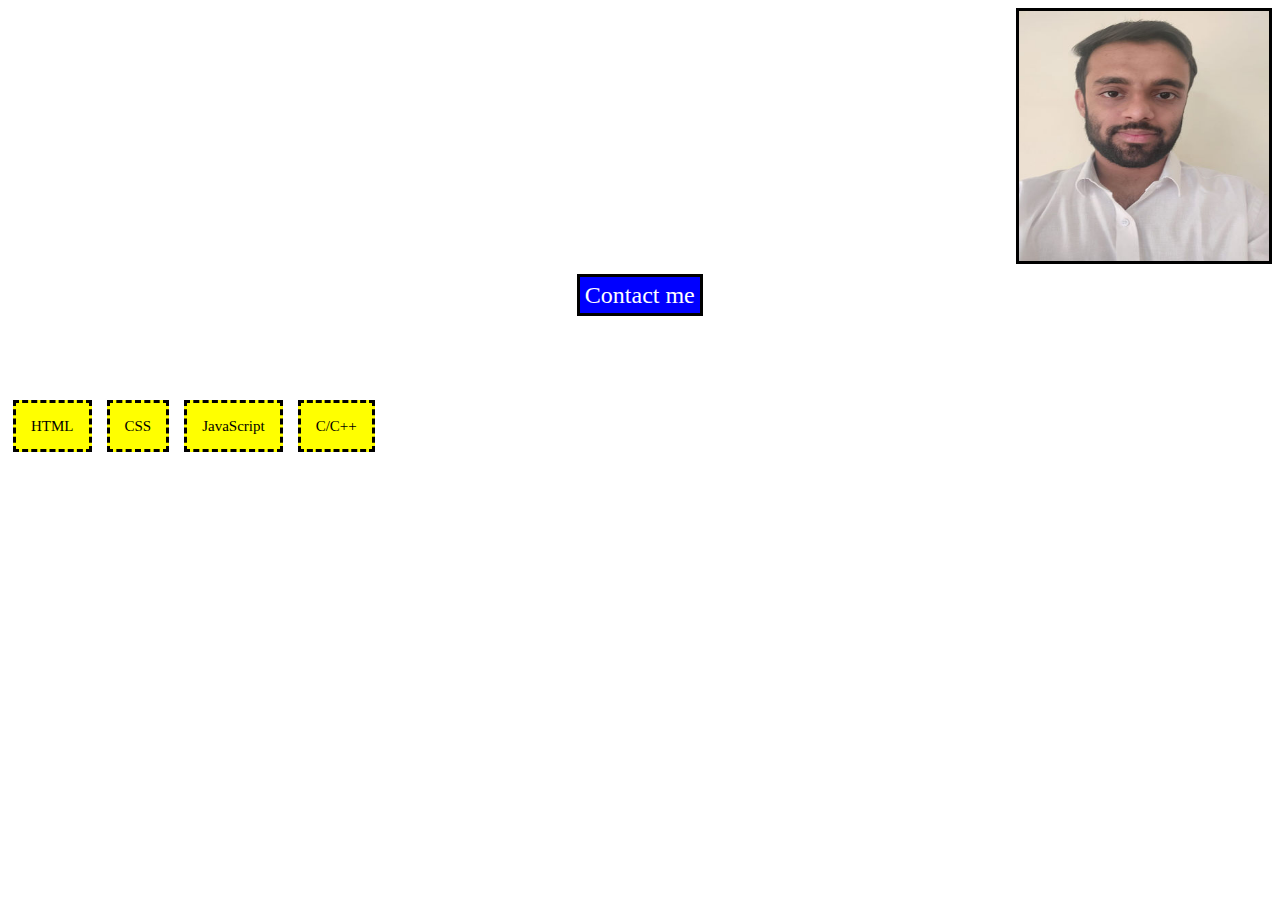
<file: Task1/index.html>
<html>
    <head>
        <title>My Portfolio</title>
        <link rel="stylesheet" href="style.css">
    </head>
    <body>
        <h1>Greetings everyone!<br>I'm <span style="text-decoration: underline"> Md Shaheen Iqbal</span></h1>
        <img src="myPhoto.jpg" alt="myPhoto" height="250px" width="250px">
        <div id="aboutMe">
            Hello! I'm an aspiring web developer with a passion for creating beautiful, user-friendly websites and applications. My journey into web development began with a curiosity for how the web works and has grown into a full-fledged passion for coding and design.
            My goal is to build intuitive and accessible digital experiences that make a positive impact on users' lives. I'm constantly learning and staying updated with the latest technologies and best practices in the web development field.

When I'm not coding, you can find me exploring new technologies, contributing to open-source projects, or honing my skills through online courses and tutorials.

Let's connect and create something amazing together!
        </div>
        <div id="contactMe">
            <a href="https://www.linkedin.com/in/md-shaheen-iqbal-103046291?utm_source=share&utm_campaign=share_via&utm_content=profile&utm_medium=android_app" target="_blank">Contact me</a>
        </div>
        <div id="skills">
            Skills: <br><br>
            <div class="skillList">HTML</div>
            <div class="skillList">CSS</div>
            <div class="skillList">JavaScript</div>
            <div class="skillList">C/C++</div>
        </div>
        <div id="projects">
            My Projects: <br>
            <div class="list">
                <ul>
                    <li>Strong Password Generator</li>
                    <li>Counter Program</li>
                    <li>Temperature Converter</li>
                    <li>Digital Clock</li>
                    <li>Dice Roll</li>
                    <li>And many more yet to come.....</li>
                </ul>
            </div>
        </div>
        <footer>
            <p><span style="margin: 40%">&copy; 2024 Md Shaheen Iqbal. All rights reserved.</span></p>
          </footer>          
    </body>
</html>
</file>
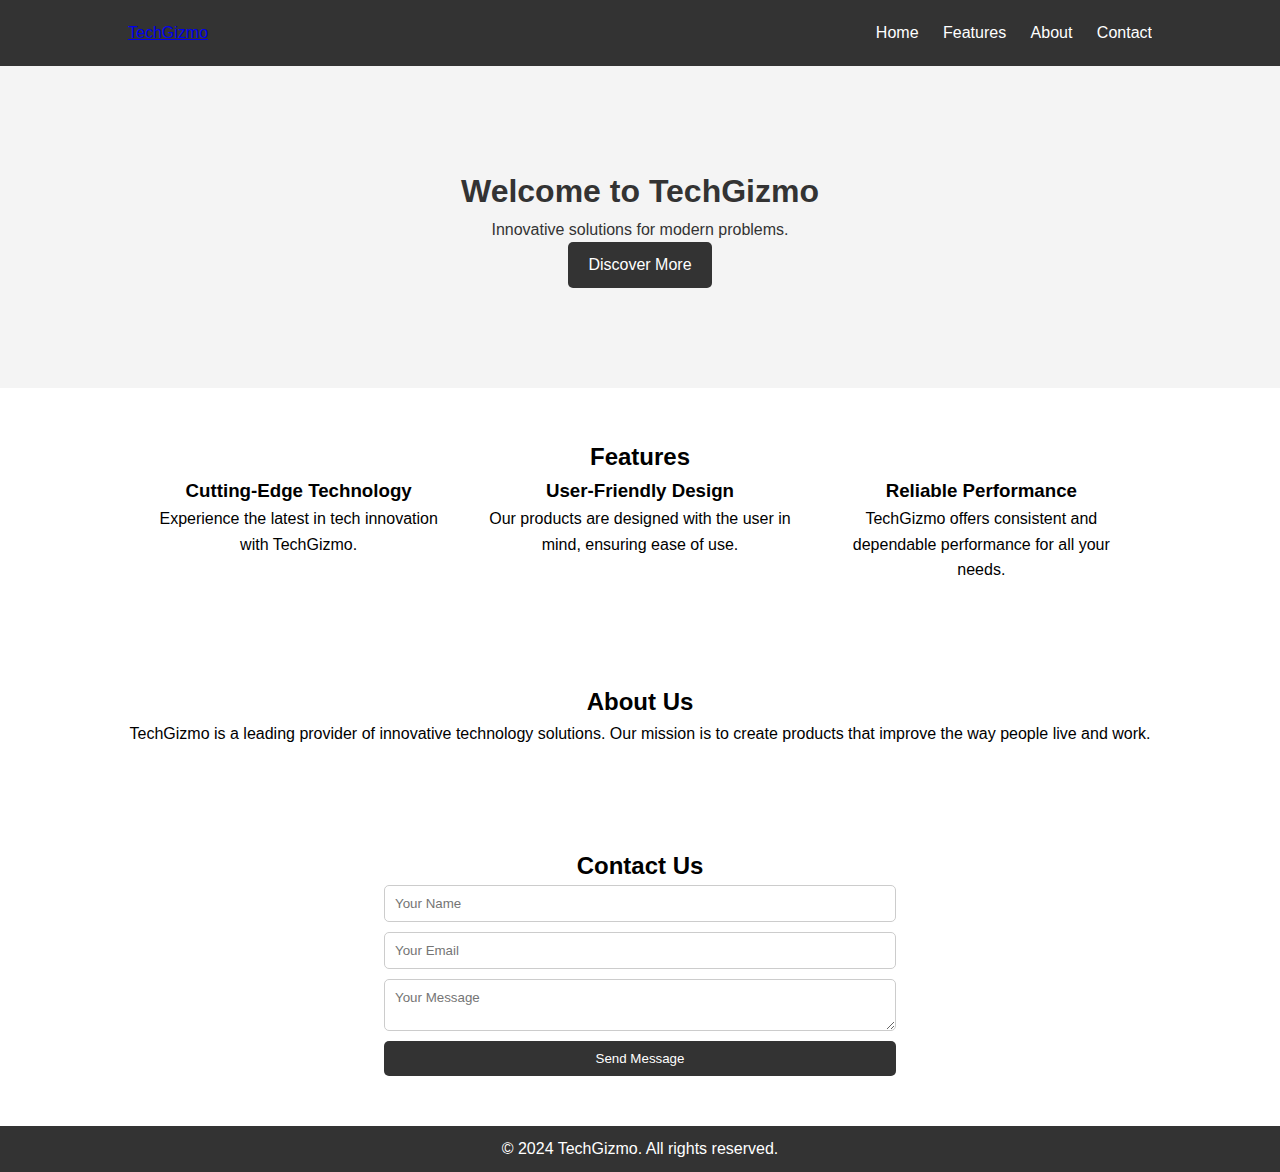
<file: Task2/index.html>
<!DOCTYPE html>
<html lang="en">
<head>
    <meta charset="UTF-8">
    <meta name="viewport" content="width=device-width, initial-scale=1.0">
    <title>TechGizmo</title>
    <link rel="stylesheet" href="style.css">
</head>
<body>
    <header>
        <div class="container">
            <div class="logo">
                <a href="#">TechGizmo</a>
            </div>
            <nav>
                <ul>
                    <li><a href="#home">Home</a></li>
                    <li><a href="#features">Features</a></li>
                    <li><a href="#about">About</a></li>
                    <li><a href="#contact">Contact</a></li>
                </ul>
            </nav>
        </div>
    </header>

    <section id="home" class="hero">
        <div class="container">
            <h1>Welcome to TechGizmo</h1>
            <p>Innovative solutions for modern problems.</p>
            <a href="#features" class="btn">Discover More</a>
        </div>
    </section>

    <section id="features" class="features">
        <div class="container">
            <h2>Features</h2>
            <div class="feature-list">
                <div class="feature-item">
                    <h3>Cutting-Edge Technology</h3>
                    <p>Experience the latest in tech innovation with TechGizmo.</p>
                </div>
                <div class="feature-item">
                    <h3>User-Friendly Design</h3>
                    <p>Our products are designed with the user in mind, ensuring ease of use.</p>
                </div>
                <div class="feature-item">
                    <h3>Reliable Performance</h3>
                    <p>TechGizmo offers consistent and dependable performance for all your needs.</p>
                </div>
            </div>
        </div>
    </section>

    <section id="about" class="about">
        <div class="container">
            <h2>About Us</h2>
            <p>TechGizmo is a leading provider of innovative technology solutions. Our mission is to create products that improve the way people live and work.</p>
        </div>
    </section>

    <section id="contact" class="contact">
        <div class="container">
            <h2>Contact Us</h2>
            <form action="#">
                <input type="text" name="name" placeholder="Your Name" required>
                <input type="email" name="email" placeholder="Your Email" required>
                <textarea name="message" placeholder="Your Message" required></textarea>
                <button type="submit" class="btn">Send Message</button>
            </form>
        </div>
    </section>

    <footer>
        <div class="container">
            <p>&copy; 2024 TechGizmo. All rights reserved.</p>
        </div>
    </footer>
</body>
</html>
</file>
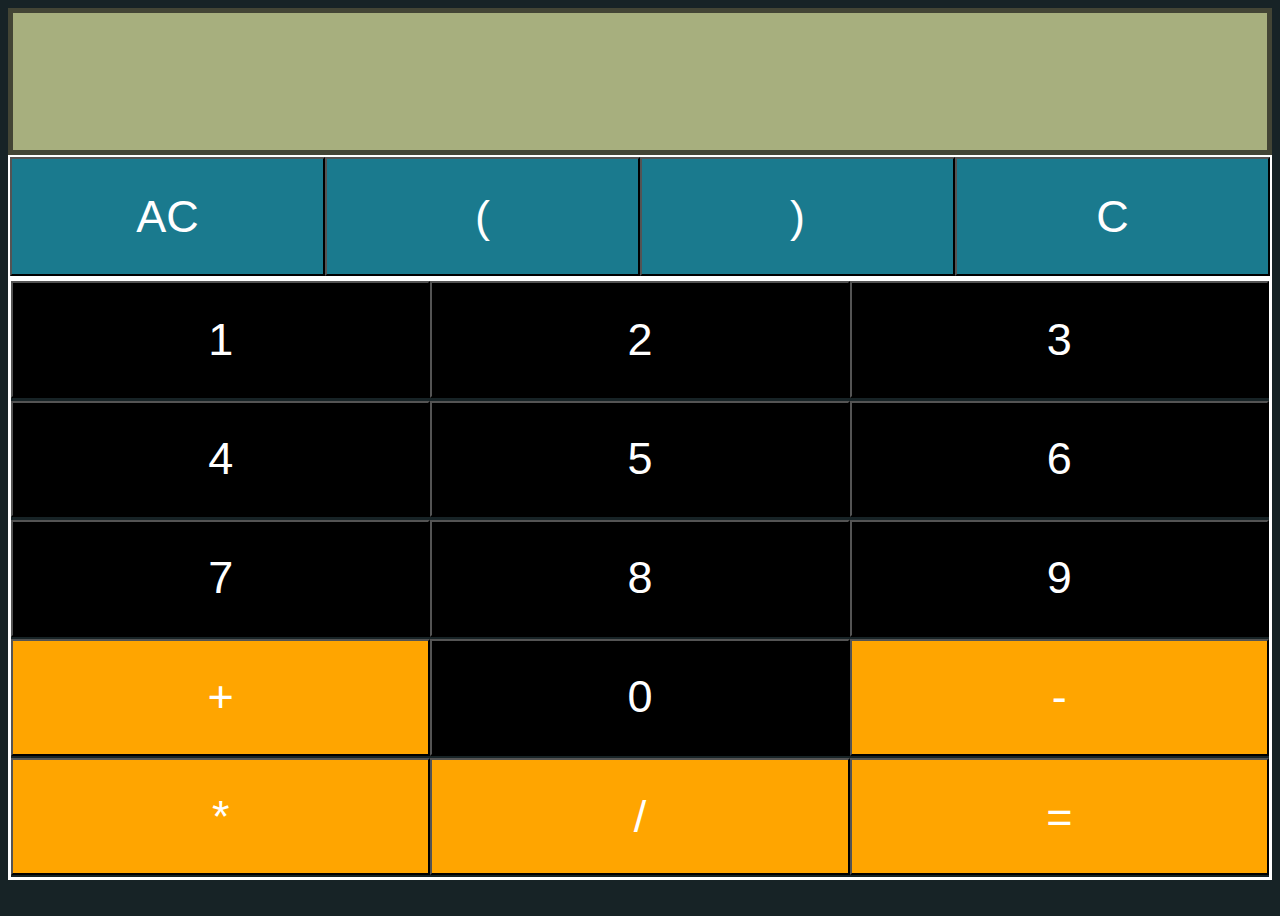
<file: Task3/index.html>
<!DOCTYPE html>
<html>
    <head>
        <title>The Calculator</title>
        <link rel="stylesheet" href="styles.css" />
        <link rel="icon" type="x-icon/image" href="plus-solid.svg">
    </head>
    <body>
        <div id="container">
            <div id="screen"></div>
            <div id="mainControls">
                <button id="ac" onclick="AC()"class="mainControlItems">AC</button>
                <button id="open" onclick="Open()" class="mainControlItems">(</button>
                <button id="close" onclick="Close()"class="mainControlItems">)</button>
                <button id="clear" onclick="Clear()" class="mainControlItems">C</button>
            </div>
            <div id="numpadAndOperators">
                <div><button id="one" onclick="One()">1</button></div>
                <div><button id="two" onclick="Two()">2</button></div>
                <div><button id="three" onclick="Three()">3</button></div>

                <div><button id="four" onclick="Four()">4</button></div>
                <div><button id="five" onclick="Five()">5</button></div>
                <div><button id="six" onclick="Six()">6</button></div>

                <div><button id="seven" onclick="Seven()">7</button></div>
                <div><button id="eight" onclick="Eight()">8</button></div>
                <div><button id="nine" onclick="Nine()">9</button></div>

                <div><button id="plus" onclick="Plus()">+</button></div>
                <div><button id="zero" onclick="Zero()">0</button></div>
                <div><button id="minus" onclick="Minus()">-</button></div>

                <div><button id="multiply" onclick="Multiply()">*</button></div>
                <div><button id="divide" onclick="Divide()">/</button></div>
                <div><button id="equals" onclick="Equals()">=</button></div>
            </div>
        </div>
        <script src="app.js"></script>
    </body>
</html>
</file>
<file: Task1/style.css>
body {
    background-image: url('https://external-content.duckduckgo.com/iu/?u=https%3A%2F%2Fwallpaperaccess.com%2Ffull%2F5652030.jpg&f=1&nofb=1&ipt=60e18b004faac0340e84059d855e6df715f418e0e70ec12b72aaf91c540eb5c8&ipo=images');
    background-size: 100% 100%;
    color: white;
}
h1 {
    display: inline-block;
    padding-top: 55pxpx;
}

img {
    float: right;
    border: solid black 3px;
    margin-left: 25px;
}

#aboutMe {
    text-align: center;
    font-size: 1.2rem;
}

#contactMe {
    margin-top: 25px;
    height: 35px;
}

a {
    margin-left: 45%;
    font-size: 1.5rem;
    border: solid black;
    background-color: blue;
    padding: 5px;
    color: white;
    text-decoration: none;
}

#skills {
    margin-top: 50px;
    font-size: 20px;
}

.skillList {
    font-size: 15px;
    display: inline;
    border-style: dashed;
    padding: 15px;
    background-color: yellow;
    margin: 5px;
    color: black;
}

#projects {
    margin-top: 50px;
    border: 5px;
    width: 50%;
    font-size: 20px;
}

.list {
    font-size: 18px;
}
</file>
<file: Task2/style.css>
* {
    margin: 0;
    padding: 0;
    box-sizing: border-box;
    font-family: Arial, sans-serif;
}

body {
    line-height: 1.6;
}

.container {
    width: 80%;
    margin: auto;
    overflow: hidden;
}

header {
    background: #333;
    color: #fff;
    padding: 20px 0;
}

header .logo {
    float: left;
}

header nav {
    float: right;
}

header nav ul {
    list-style: none;
}

header nav ul li {
    display: inline;
    margin-left: 20px;
}

header nav ul li a {
    color: #fff;
    text-decoration: none;
}

.hero {
    background: #f4f4f4;
    color: #333;
    padding: 100px 0;
    text-align: center;
}

.hero .btn {
    display: inline-block;
    padding: 10px 20px;
    background: #333;
    color: #fff;
    text-decoration: none;
    border-radius: 5px;
}

.features, .about, .contact {
    padding: 50px 0;
    text-align: center;
}

.features .feature-list {
    display: flex;
    justify-content: space-around;
}

.features .feature-item {
    width: 30%;
}

.contact form {
    display: flex;
    flex-direction: column;
    width: 50%;
    margin: auto;
}

.contact form input, .contact form textarea {
    margin-bottom: 10px;
    padding: 10px;
    border: 1px solid #ccc;
    border-radius: 5px;
}

.contact form .btn {
    padding: 10px;
    background: #333;
    color: #fff;
    border: none;
    border-radius: 5px;
    cursor: pointer;
}

footer {
    background: #333;
    color: #fff;
    text-align: center;
    padding: 10px 0;
}
</file>
<file: Task3/styles.css>
body {
    height: 100vh;
    background-color: rgb(23,35,38);
}
#container {
    width: 100%;
    height: 95%;
}
#screen {
    height: 16%;
    border: solid 5px rgba(20, 19, 19, 0.682);
    text-align: right;
    word-wrap: break-word;
    background-color: #a7af7e;
    font-size: 5.5vh;
}
#mainControls {
    height: 14%;
    display: flex;
    flex-direction: row;
    border: solid white 2px;
}
.mainControlItems {
    flex: 1;
}

#numpadAndOperators {
    height: 69.7%;
    display: grid;
    grid-template-columns: 1fr 1fr 1fr;
    column-gap: 0;
    row-gap: 0;
    border: solid white 3px;
}

#numpadAndOperators button{
    width: 100%;
    height: 98%;
    background-color: black;
    color: white;
}

.mainControlItems {
    background-color: rgb(26, 122, 142);
    color: white;
}

#plus, #minus, #multiply, #divide, #equals {
    background-color: orange !important;
}

button {
    font-size: 5vh;
}

button:active, #plus:active, #minus:active, #multiply:active, #divide:active, #equals:active {
    background-color: white !important;
    color: black !important;
}
</file>
